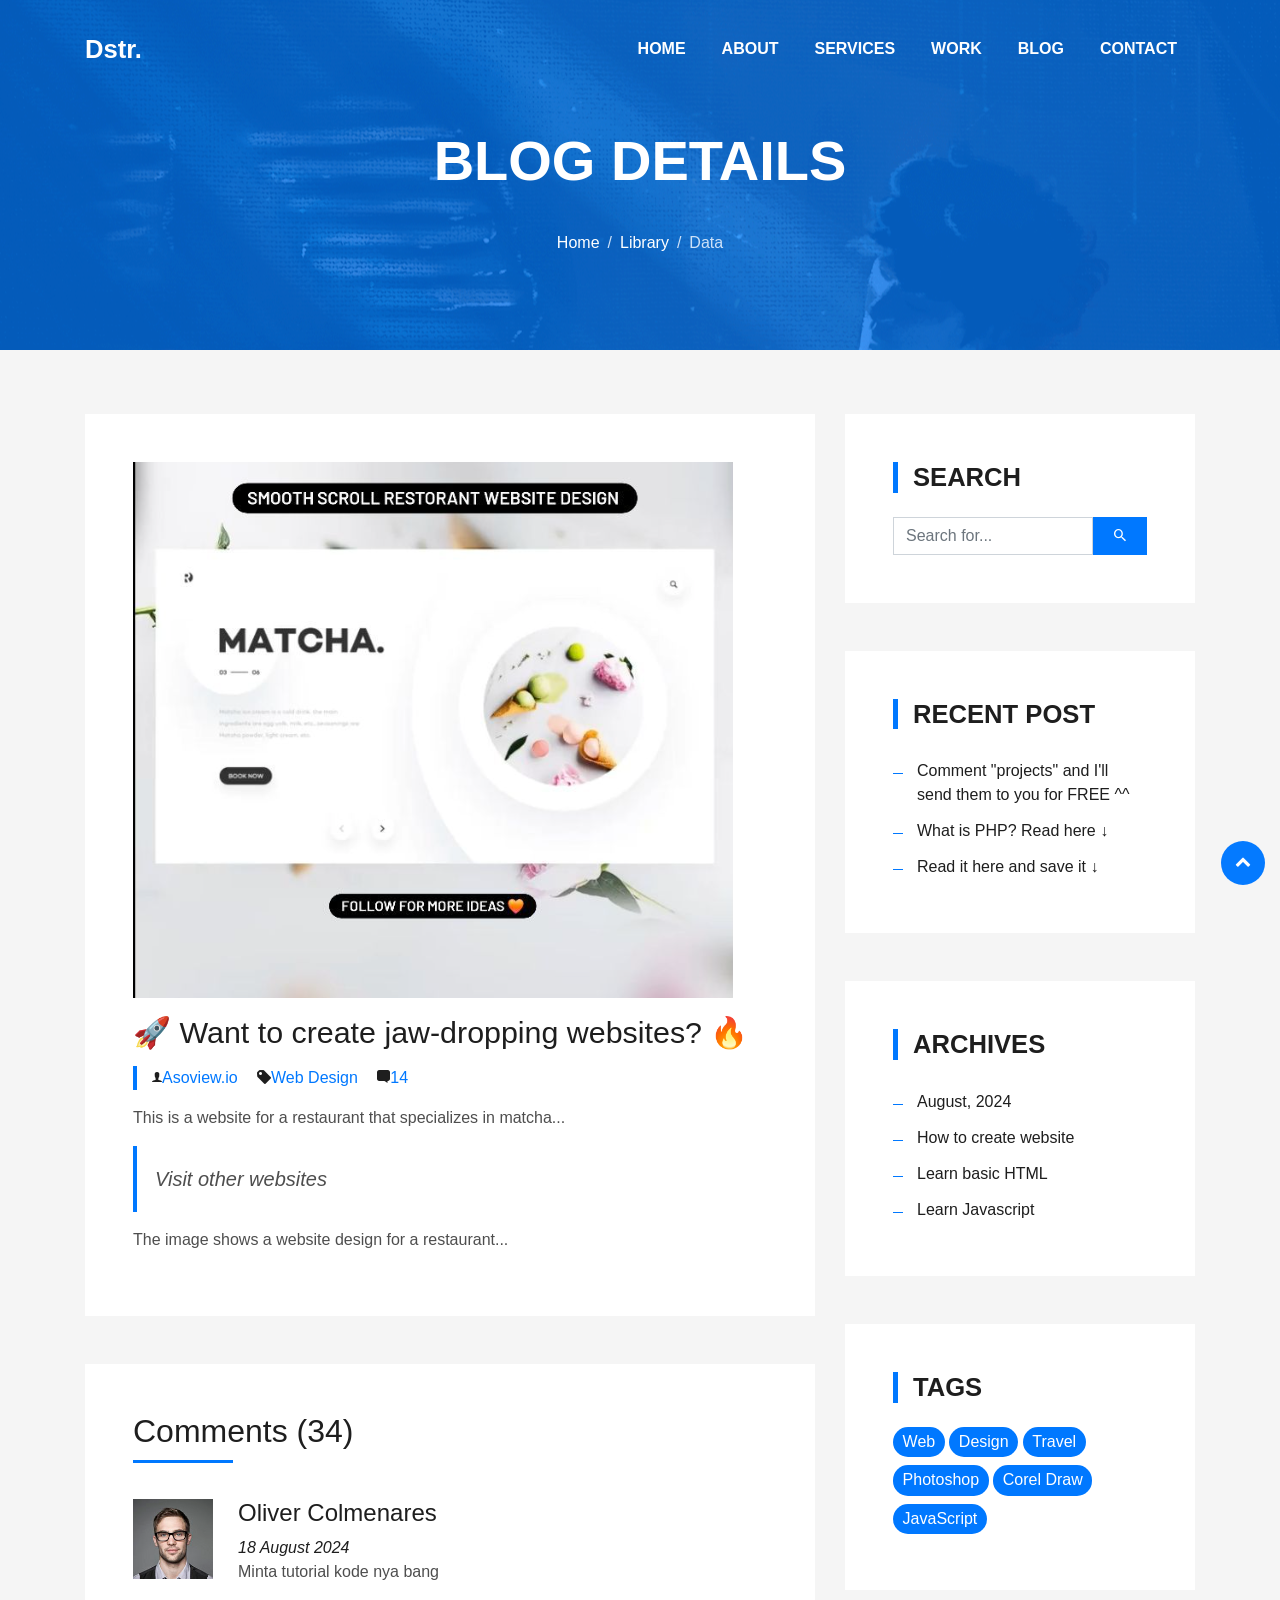
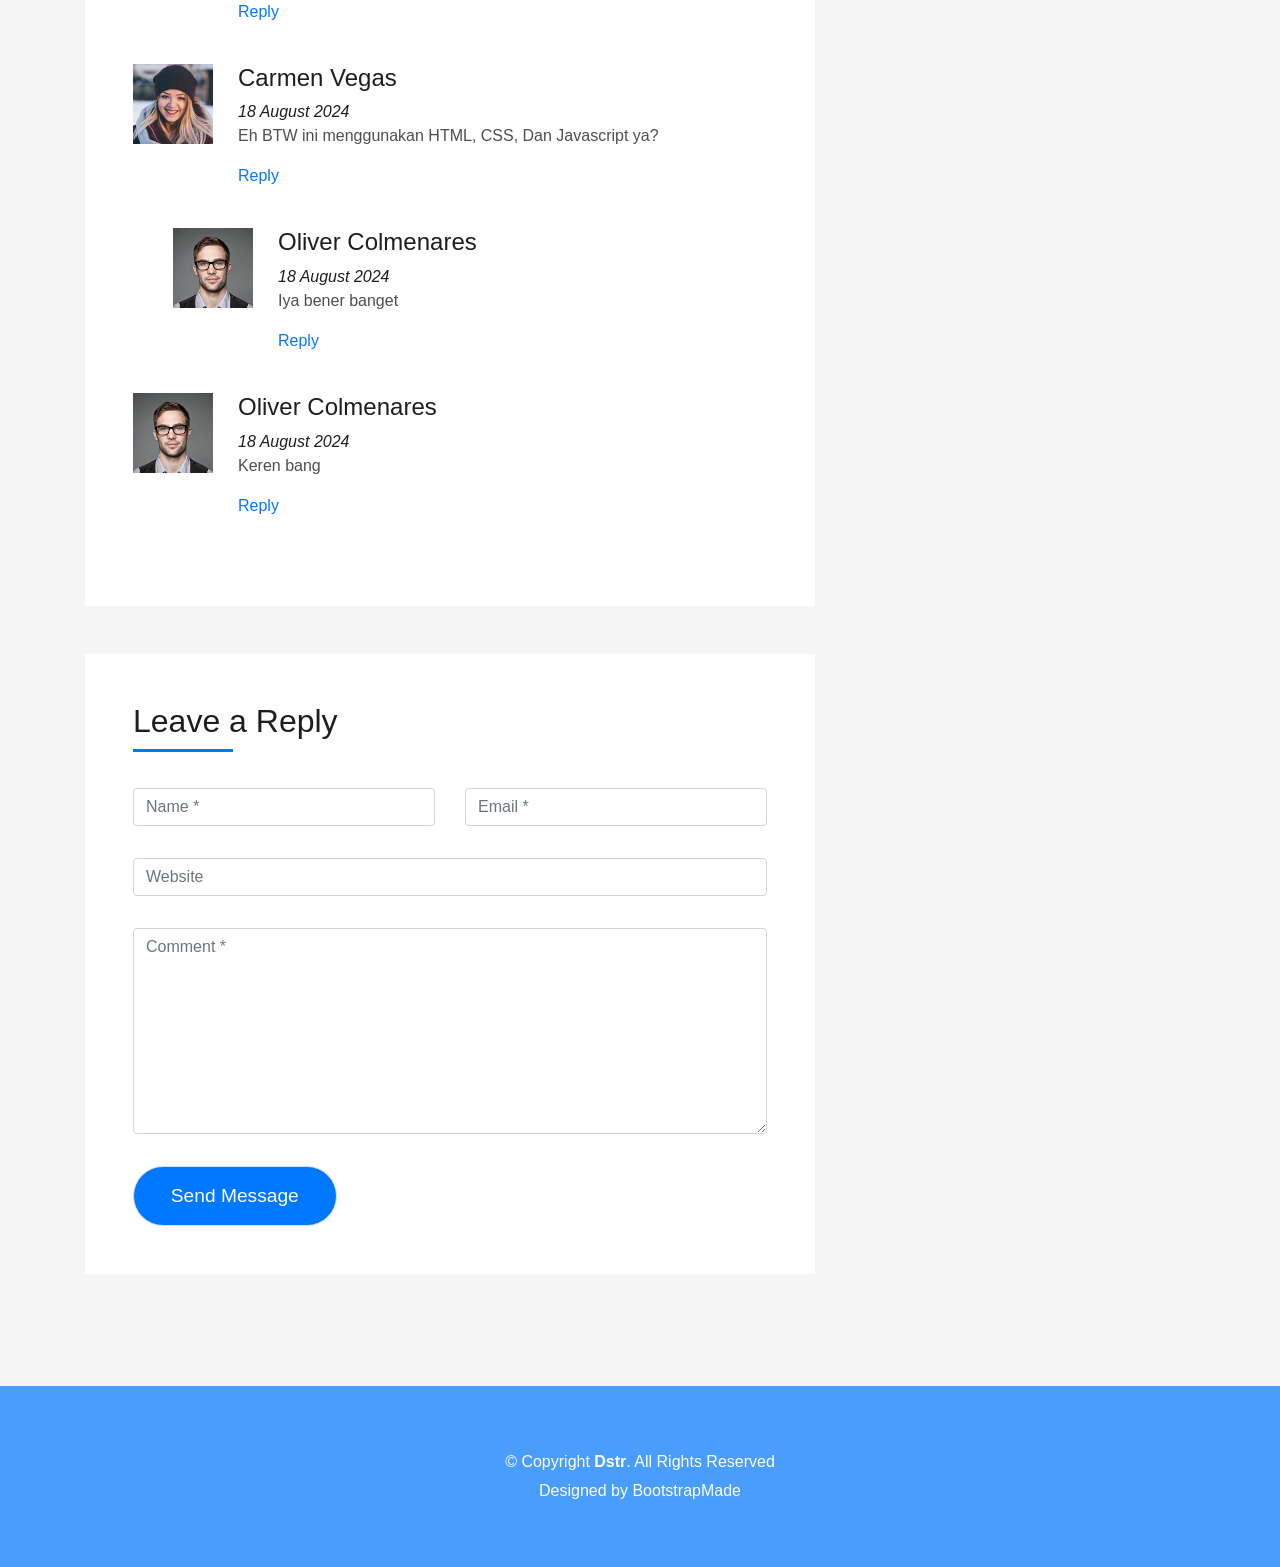
<file: blog-single.html>
<!DOCTYPE html>
<html lang="en">
  <head>
    <meta charset="utf-8" />
    <title>Dimas-Satria | Blog</title>
    <meta name="viewport" content="width=device-width, initial-scale=1.0" />
    <meta name="keywords" content="" />
    <meta name="description" content="" />

    <!-- Favicons -->
    <link rel="icon" href="img/logo.ico" />
    <link rel="apple-touch-icon" href="img/logo.ico" />

    <!-- Bootstrap CSS File -->
    <link rel="stylesheet" href="lib/bootstrap/css/bootstrap.min.css" />

    <!-- Libraries CSS Files -->
    <link rel="stylesheet" href="lib/font-awesome/css/font-awesome.min.css" />
    <link rel="stylesheet" href="lib/animate/animate.min.css" />
    <link rel="stylesheet" href="lib/ionicons/css/ionicons.min.css" />
    <link rel="stylesheet" href="lib/owlcarousel/assets/owl.carousel.min.css" />
    <link rel="stylesheet" href="lib/lightbox/css/lightbox.min.css" />

    <!-- Main Stylesheet File -->
    <link rel="stylesheet" href="css/style.css" />
  </head>

  <body>
    <!-- Navbar -->
    <nav
      class="navbar navbar-b navbar-trans navbar-expand-md fixed-top"
      id="mainNav"
    >
      <div class="container">
        <a class="navbar-brand js-scroll" href="#page-top">Dstr.</a>
        <button
          class="navbar-toggler collapsed"
          type="button"
          data-toggle="collapse"
          data-target="#navbarDefault"
          aria-controls="navbarDefault"
          aria-expanded="false"
          aria-label="Toggle navigation"
        >
          <span></span>
          <span></span>
          <span></span>
        </button>
        <div
          class="navbar-collapse collapse justify-content-end"
          id="navbarDefault"
        >
          <ul class="navbar-nav">
            <li class="nav-item">
              <a class="nav-link js-scroll" href="index.html">Home</a>
            </li>
            <li class="nav-item">
              <a class="nav-link js-scroll" href="#">About</a>
            </li>
            <li class="nav-item">
              <a class="nav-link js-scroll" href="#">Services</a>
            </li>
            <li class="nav-item">
              <a class="nav-link js-scroll" href="#">Work</a>
            </li>
            <li class="nav-item">
              <a class="nav-link js-scroll" href="#">Blog</a>
            </li>
            <li class="nav-item">
              <a class="nav-link js-scroll" href="#">Contact</a>
            </li>
          </ul>
        </div>
      </div>
    </nav>

    <!-- Intro Section -->
    <div
      class="intro intro-single route bg-image"
      style="background-image: url('img/pl.gif')"
    >
      <div class="overlay-mf"></div>
      <div class="intro-content display-table">
        <div class="table-cell">
          <div class="container">
            <h2 class="intro-title mb-4">Blog Details</h2>
            <ol class="breadcrumb d-flex justify-content-center">
              <li class="breadcrumb-item"><a href="#">Home</a></li>
              <li class="breadcrumb-item"><a href="#">Library</a></li>
              <li class="breadcrumb-item active">Data</li>
            </ol>
          </div>
        </div>
      </div>
    </div>

    <!-- Blog Single Section -->
    <section class="blog-wrapper sect-pt4" id="blog">
      <div class="container">
        <div class="row">
          <!-- Main Content -->
          <div class="col-md-8">
            <div class="post-box">
              <div class="post-thumb">
                <img
                  src="img/blog.jpg"
                  class="img-fluid"
                  alt="Blog Thumbnail"
                />
              </div>
              <div class="post-meta">
                <h1 class="article-title">
                  🚀 Want to create jaw-dropping websites? 🔥
                </h1>
                <ul>
                  <li>
                    <span class="ion-ios-person"></span
                    ><a href="#">Asoview.io</a>
                  </li>
                  <li>
                    <span class="ion-pricetag"></span><a href="#">Web Design</a>
                  </li>
                  <li><span class="ion-chatbox"></span><a href="#">14</a></li>
                </ul>
              </div>
              <div class="article-content">
                <p>
                  This is a website for a restaurant that specializes in
                  matcha...
                </p>
                <blockquote class="blockquote">
                  <p class="mb-0">Visit other websites</p>
                </blockquote>
                <p>The image shows a website design for a restaurant...</p>
              </div>
            </div>

            <!-- Comments -->
            <div class="box-comments">
              <div class="title-box-2">
                <h4 class="title-comments title-left">Comments (34)</h4>
              </div>
              <ul class="list-comments">
                <!-- Comment 1 -->
                <li>
                  <div class="comment-avatar">
                    <img src="img/testimonial-2.jpg" alt="Oliver Colmenares" />
                  </div>
                  <div class="comment-details">
                    <h4 class="comment-author">Oliver Colmenares</h4>
                    <span>18 August 2024</span>
                    <p>Minta tutorial kode nya bang</p>
                    <a href="#">Reply</a>
                  </div>
                </li>
                <!-- Comment 2 -->
                <li>
                  <div class="comment-avatar">
                    <img src="img/testimonial-4.jpg" alt="Carmen Vegas" />
                  </div>
                  <div class="comment-details">
                    <h4 class="comment-author">Carmen Vegas</h4>
                    <span>18 August 2024</span>
                    <p>Eh BTW ini menggunakan HTML, CSS, Dan Javascript ya?</p>
                    <a href="#">Reply</a>
                  </div>
                </li>
                <!-- Nested Comment -->
                <li class="comment-children">
                  <div class="comment-avatar">
                    <img src="img/testimonial-2.jpg" alt="Oliver Colmenares" />
                  </div>
                  <div class="comment-details">
                    <h4 class="comment-author">Oliver Colmenares</h4>
                    <span>18 August 2024</span>
                    <p>Iya bener banget</p>
                    <a href="#">Reply</a>
                  </div>
                </li>
                <!-- Comment 4 -->
                <li>
                  <div class="comment-avatar">
                    <img src="img/testimonial-2.jpg" alt="Oliver Colmenares" />
                  </div>
                  <div class="comment-details">
                    <h4 class="comment-author">Oliver Colmenares</h4>
                    <span>18 August 2024</span>
                    <p>Keren bang</p>
                    <a href="#">Reply</a>
                  </div>
                </li>
              </ul>
            </div>

            <!-- Comment Form -->
            <div class="form-comments">
              <div class="title-box-2">
                <h3 class="title-left">Leave a Reply</h3>
              </div>
              <form class="form-mf">
                <div class="row">
                  <div class="col-md-6 mb-3">
                    <div class="form-group">
                      <input
                        type="text"
                        class="form-control input-mf"
                        id="inputName"
                        placeholder="Name *"
                        required
                      />
                    </div>
                  </div>
                  <div class="col-md-6 mb-3">
                    <div class="form-group">
                      <input
                        type="email"
                        class="form-control input-mf"
                        id="inputEmail1"
                        placeholder="Email *"
                        required
                      />
                    </div>
                  </div>
                  <div class="col-md-12 mb-3">
                    <div class="form-group">
                      <input
                        type="url"
                        class="form-control input-mf"
                        id="inputUrl"
                        placeholder="Website"
                      />
                    </div>
                  </div>
                  <div class="col-md-12 mb-3">
                    <div class="form-group">
                      <textarea
                        id="textMessage"
                        class="form-control input-mf"
                        placeholder="Comment *"
                        name="message"
                        cols="45"
                        rows="8"
                        required
                      ></textarea>
                    </div>
                  </div>
                  <div class="col-md-12">
                    <button
                      type="submit"
                      class="button button-a button-big button-rouded"
                    >
                      Send Message
                    </button>
                  </div>
                </div>
              </form>
            </div>
          </div>

          <!-- Sidebar -->
          <div class="col-md-4">
            <!-- Search Widget -->
            <div class="widget-sidebar sidebar-search">
              <h5 class="sidebar-title">Search</h5>
              <div class="sidebar-content">
                <form>
                  <div class="input-group">
                    <input
                      type="text"
                      class="form-control"
                      placeholder="Search for..."
                    />
                    <span class="input-group-btn">
                      <button
                        class="btn btn-secondary btn-search"
                        type="button"
                      >
                        <span class="ion-android-search"></span>
                      </button>
                    </span>
                  </div>
                </form>
              </div>
            </div>

            <!-- Recent Posts Widget -->
            <div class="widget-sidebar">
              <h5 class="sidebar-title">Recent Post</h5>
              <div class="sidebar-content">
                <ul class="list-sidebar">
                  <li>
                    <a
                      href="https://www.instagram.com/reel/C-0kKC9gFX7/?utm_source=ig_web_copy_link&igsh=MzRlODBiNWFlZA=="
                      >Comment "projects" and I'll send them to you for FREE
                      ^^</a
                    >
                  </li>
                  <li>
                    <a
                      href="https://www.instagram.com/reel/C-xwrn-tOTh/?utm_source=ig_web_copy_link&igsh=MzRlODBiNWFlZA=="
                      >What is PHP? Read here ↓</a
                    >
                  </li>
                  <li>
                    <a
                      href="https://www.instagram.com/reel/C-u5hKoNGR_/?utm_source=ig_web_copy_link&igsh=MzRlODBiNWFlZA=="
                      >Read it here and save it ↓</a
                    >
                  </li>
                </ul>
              </div>
            </div>

            <!-- Archives Widget -->
            <div class="widget-sidebar">
              <h5 class="sidebar-title">Archives</h5>
              <div class="sidebar-content">
                <ul class="list-sidebar">
                  <li><a href="#">August, 2024</a></li>
                  <li><a href="#">How to create website</a></li>
                  <li><a href="#">Learn basic HTML</a></li>
                  <li><a href="#">Learn Javascript</a></li>
                </ul>
              </div>
            </div>

            <!-- Tags Widget -->
            <div class="widget-sidebar widget-tags">
              <h5 class="sidebar-title">Tags</h5>
              <div class="sidebar-content">
                <ul>
                  <li><a href="#">Web</a></li>
                  <li><a href="#">Design</a></li>
                  <li><a href="#">Travel</a></li>
                  <li><a href="#">Photoshop</a></li>
                  <li><a href="#">Corel Draw</a></li>
                  <li><a href="#">JavaScript</a></li>
                </ul>
              </div>
            </div>
          </div>
        </div>
      </div>
    </section>

    <!-- Footer -->
    <section
      class="paralax-mf footer-paralax bg-image sect-mt4 route"
      style="background-image: url('img/pl.gif')"
    >
      <div class="overlay-mf"></div>
      <footer>
        <div class="container">
          <div class="row">
            <div class="col-sm-12">
              <div class="copyright-box">
                <p class="copyright">
                  &copy; Copyright <strong>Dstr</strong>. All Rights Reserved
                </p>
                <div class="credits">
                  Designed by
                  <a href="https://bootstrapmade.com/">BootstrapMade</a>
                </div>
              </div>
            </div>
          </div>
        </div>
      </footer>
    </section>

    <!-- Back to Top Button -->
    <a href="#" class="back-to-top"><i class="fa fa-chevron-up"></i></a>

    <!-- Preloader -->
    <div id="preloader"></div>

    <!-- JavaScript Libraries -->
    <script src="lib/jquery/jquery.min.js"></script>
    <script src="lib/jquery/jquery-migrate.min.js"></script>
    <script src="lib/popper/popper.min.js"></script>
    <script src="lib/bootstrap/js/bootstrap.min.js"></script>
    <script src="lib/easing/easing.min.js"></script>
    <script src="lib/counterup/jquery.waypoints.min.js"></script>
    <script src="lib/counterup/jquery.counterup.js"></script>
    <script src="lib/owlcarousel/owl.carousel.min.js"></script>
    <script src="lib/lightbox/js/lightbox.min.js"></script>
    <script src="lib/typed/typed.min.js"></script>

    <!-- Contact Form JavaScript File -->
    <script src="contactform/contactform.js"></script>

    <!-- Main JavaScript File -->
    <script src="js/main.js"></script>
  </body>
</html>
</file>
<file: css/style.css>
/*
  Theme Name: DevFolio
  Theme URL: https://bootstrapmade.com/devfolio-bootstrap-portfolio-html-template/
  Author: BootstrapMade.com
  License: https://bootstrapmade.com/license/
*/

/*======================================
//--//-->   STYLES GENERALES
======================================*/

body {
  background-color: #f5f5f5;
  color: #4e4e4e;
}

h1,
h2,
h3,
h4,
h5,
h6 {
  color: #1e1e1e;
}

a {
  color: #1e1e1e;
  transition: all 0.5s ease-in-out;
}

a:hover {
  color: #0078ff;
  text-decoration: none;
  transition: all 0.5s ease-in-out;
}

.p-r {
  position: relative;
}

.color-a {
  color: #0078ff;
}

.color-d {
  color: #f5f5f5;
}

.color-text-a {
  color: #4e4e4e;
}

.box-shadow,
.paralax-mf,
.service-box,
.work-box,
.card-blog {
  box-shadow: 0 13px 8px -10px rgba(0, 0, 0, 0.1);
}

.box-shadow-a,
.button:hover {
  box-shadow: 0 0 0 4px #cde1f8;
}

.display-5 {
  font-size: 2.5rem;
  font-weight: 300;
  line-height: 1.1;
}

.display-6 {
  font-size: 2rem;
  font-weight: 300;
  line-height: 1.1;
}

.avatar {
  width: 32px;
  height: 32px;
  margin-right: 4px;
  overflow: hidden;
}

.bg-image {
  background-repeat: no-repeat;
  background-attachment: fixed;
  background-size: cover;
  background-position: center center;
}

.overlay-mf {
  background-color: #0078ff;
}

.overlay-mf {
  position: absolute;
  top: 0;
  left: 0px;
  padding: 0;
  height: 100%;
  width: 100%;
  opacity: .7;
}

.paralax-mf {
  position: relative;
  padding: 8rem 0;
}

.display-table {
  width: 100%;
  height: 100%;
  display: table;
}

.table-cell {
  display: table-cell;
  vertical-align: middle;
}

/*--/ Sections /--*/

.sect-4 {
  padding: 4rem 0;
}

.sect-pt4 {
  padding-top: 4rem;
}

.sect-mt4 {
  margin-top: 4rem;
}

/*--/ Title s /--*/

.title-s {
  font-weight: 600;
  color: #1e1e1e;
  font-size: 1.1rem;
}

/*--/ Title A /--*/

.title-box {
  margin-bottom: 4rem;
}

.title-a {
  font-size: 3rem;
  font-weight: bold;
  text-transform: uppercase;
}

.subtitle-a {
  color: #4e4e4e;
}

.line-mf {
  width: 40px;
  height: 5px;
  background-color: #0078ff;
  margin: 0 auto;
}

/*--/ Title Left /--*/

.title-box-2 {
  margin-bottom: 3rem;
}

.title-left {
  font-size: 2rem;
  position: relative;
}

.title-left:before {
  content: '';
  position: absolute;
  height: 3px;
  background-color: #0078ff;
  width: 100px;
  bottom: -12px;
}

/*------/ Box /------*/

.box-pl2 {
  padding-left: 2rem;
}

.box-shadow-full {
  padding: 3rem 1.25rem;
  position: relative;
  background-color: #fff;
  margin-bottom: 3rem;
  z-index: 2;
  box-shadow: 0 1px 1px 0 rgba(0, 0, 0, 0.06), 0 2px 5px 0 rgba(0, 0, 0, 0.2);
}

/*------/ Socials /------*/

.socials {
  padding: 1.5rem 0;
}

.socials ul li {
  display: inline-block;
}

.socials .ico-circle {
  height: 40px;
  width: 40px;
  font-size: 1.7rem;
  border-radius: 50%;
  line-height: 1.4;
  margin: 0 15px 0 0;
  box-shadow: 0 0 0 3px #0078ff;
  transition: all 500ms ease;
}

.socials .ico-circle:hover {
  background-color: #0078ff;
  color: #fff;
  box-shadow: 0 0 0 3px #cde1f8;
  transition: all 500ms ease;
}

/*------/ Ul resect /------*/

.ul-resect,
.socials ul,
.list-ico,
.blog-wrapper .post-meta ul,
.box-comments .list-comments,
.widget-sidebar .list-sidebar,
.widget-tags ul {
  list-style: none;
  padding-left: 0;
  margin-bottom: 0;
}

.list-ico {
  line-height: 2;
}

.list-ico span {
  color: #0078ff;
  margin-right: 10px;
}

/*------/ Ico Circle /------*/

.ico-circle {
  height: 100px;
  width: 100px;
  font-size: 2rem;
  border-radius: 50%;
  line-height: 1.55;
  margin: 0 auto;
  text-align: center;
  box-shadow: 0 0 0 10px #0078ff;
  display: block;
}

/*------/ Owl Carousel /------*/

.owl-theme .owl-dots {
  text-align: center;
  margin-top: 18px;
}

.owl-theme .owl-dots .owl-dot {
  display: inline-block;
}

.owl-theme .owl-dots .owl-dot span {
  width: 18px;
  height: 7px;
  margin: 5px 5px;
  background: #cde1f8;
  border: 0px solid #cde1f8;
  display: block;
  transition: all 0.6s ease-in-out;
  cursor: pointer;
}

.owl-theme .owl-dots .owl-dot:hover span {
  background-color: #cde1f8;
}

.owl-theme .owl-dots .owl-dot.active span {
  background-color: #1B1B1B;
  width: 25px;
}

/*--/ Scrolltop s /--*/

.scrolltop-mf {
  position: relative;
  display: none;
}

.scrolltop-mf span {
  z-index: 999;
  position: fixed;
  width: 42px;
  height: 42px;
  background-color: #0078ff;
  opacity: .7;
  font-size: 1.6rem;
  line-height: 1.5;
  text-align: center;
  color: #fff;
  top: auto;
  left: auto;
  right: 30px;
  bottom: 50px;
  cursor: pointer;
  border-radius: 50%;
}

/* Back to top button */

.back-to-top {
  position: fixed;
  display: none;
  background: #0078ff;
  color: #fff;
  width: 44px;
  height: 44px;
  text-align: center;
  line-height: 1;
  font-size: 16px;
  border-radius: 50%;
  right: 15px;
  bottom: 15px;
  transition: background 0.5s;
  z-index: 11;
}

.back-to-top i {
  padding-top: 12px;
  color: #fff;
}

/* Prelaoder */

#preloader {
  position: fixed;
  top: 0;
  left: 0;
  right: 0;
  bottom: 0;
  z-index: 9999;
  overflow: hidden;
  background: #fff;
}

#preloader:before {
  content: "";
  position: fixed;
  top: calc(50% - 30px);
  left: calc(50% - 30px);
  border: 6px solid #f2f2f2;
  border-top: 6px solid #0078ff;
  border-radius: 50%;
  width: 60px;
  height: 60px;
  -webkit-animation: animate-preloader 1s linear infinite;
  animation: animate-preloader 1s linear infinite;
}

@-webkit-keyframes animate-preloader {
  0% {
    -webkit-transform: rotate(0deg);
    transform: rotate(0deg);
  }

  100% {
    -webkit-transform: rotate(360deg);
    transform: rotate(360deg);
  }
}

@keyframes animate-preloader {
  0% {
    -webkit-transform: rotate(0deg);
    transform: rotate(0deg);
  }

  100% {
    -webkit-transform: rotate(360deg);
    transform: rotate(360deg);
  }
}

/*======================================
//--//-->   NAVBAR
======================================*/

.navbar-b {
  transition: all .5s ease-in-out;
  background-color: transparent;
  padding-top: 1.563rem;
  padding-bottom: 1.563rem;
}

.navbar-b.navbar-reduce {
  box-shadow: 0px 6px 9px 0px rgba(0, 0, 0, 0.06);
}

.navbar-b.navbar-trans .nav-item,
.navbar-b.navbar-reduce .nav-item {
  position: relative;
  padding-right: 10px;
  padding-left: 0;
}

.navbar-b.navbar-trans .nav-link,
.navbar-b.navbar-reduce .nav-link {
  color: #fff;
  text-transform: uppercase;
  font-weight: 600;
}

.navbar-b.navbar-trans .nav-link:before,
.navbar-b.navbar-reduce .nav-link:before {
  content: '';
  position: absolute;
  margin-left: 0px;
  width: 0%;
  bottom: 0;
  left: 0;
  height: 2px;
  transition: all 500ms ease;
}

.navbar-b.navbar-trans .nav-link:hover,
.navbar-b.navbar-reduce .nav-link:hover {
  color: #1B1B1B;
}

.navbar-b.navbar-trans .nav-link:hover:before,
.navbar-b.navbar-reduce .nav-link:hover:before {
  width: 35px;
}

.navbar-b.navbar-trans .show > .nav-link:before,
.navbar-b.navbar-trans .active > .nav-link:before,
.navbar-b.navbar-trans .nav-link.show:before,
.navbar-b.navbar-trans .nav-link.active:before,
.navbar-b.navbar-reduce .show > .nav-link:before,
.navbar-b.navbar-reduce .active > .nav-link:before,
.navbar-b.navbar-reduce .nav-link.show:before,
.navbar-b.navbar-reduce .nav-link.active:before {
  width: 35px;
}

.navbar-b.navbar-trans .nav-link:before {
  background-color: #fff;
}

.navbar-b.navbar-trans .nav-link:hover {
  color: #fff;
}

.navbar-b.navbar-trans .show > .nav-link,
.navbar-b.navbar-trans .active > .nav-link,
.navbar-b.navbar-trans .nav-link.show,
.navbar-b.navbar-trans .nav-link.active {
  color: #fff;
}

.navbar-b.navbar-reduce {
  transition: all .5s ease-in-out;
  background-color: #fff;
  padding-top: 15px;
  padding-bottom: 15px;
}

.navbar-b.navbar-reduce .nav-link {
  color: #0078ff;
}

.navbar-b.navbar-reduce .nav-link:before {
  background-color: #0078ff;
}

.navbar-b.navbar-reduce .nav-link:hover {
  color: #0078ff;
}

.navbar-b.navbar-reduce .show > .nav-link,
.navbar-b.navbar-reduce .active > .nav-link,
.navbar-b.navbar-reduce .nav-link.show,
.navbar-b.navbar-reduce .nav-link.active {
  color: #0078ff;
}

.navbar-b.navbar-reduce .navbar-brand {
  color: #0078ff;
}

.navbar-b.navbar-reduce .navbar-toggler span {
  background-color: #1B1B1B;
}

.navbar-b .navbar-brand {
  color: #fff;
  font-size: 1.6rem;
  font-weight: 600;
}

.navbar-b .navbar-nav .dropdown-item.show .dropdown-menu,
.navbar-b .dropdown.show .dropdown-menu,
.navbar-b .dropdown-btn.show .dropdown-menu {
  -webkit-transform: translate3d(0px, 0px, 0px);
  transform: translate3d(0px, 0px, 0px);
  visibility: visible !important;
}

.navbar-b .dropdown-menu {
  margin: 1.12rem 0 0;
  border-radius: 0;
}

.navbar-b .dropdown-menu .dropdown-item {
  padding: .7rem 1.7rem;
  transition: all 500ms ease;
}

.navbar-b .dropdown-menu .dropdown-item:hover {
  background-color: #0078ff;
  color: #fff;
  transition: all 500ms ease;
}

.navbar-b .dropdown-menu .dropdown-item.active {
  background-color: #0078ff;
}

/*--/ Hamburger Navbar /--*/

.navbar-toggler {
  position: relative;
}

.navbar-toggler:focus,
.navbar-toggler:active {
  outline: 0;
}

.navbar-toggler span {
  display: block;
  background-color: #fff;
  height: 3px;
  width: 25px;
  margin-top: 4px;
  margin-bottom: 4px;
  -webkit-transform: rotate(0deg);
  transform: rotate(0deg);
  left: 0;
  opacity: 1;
}

.navbar-toggler span:nth-child(1),
.navbar-toggler span:nth-child(3) {
  transition: -webkit-transform .35s ease-in-out;
  transition: transform .35s ease-in-out;
  transition: transform .35s ease-in-out, -webkit-transform .35s ease-in-out;
}

.navbar-toggler:not(.collapsed) span:nth-child(1) {
  position: absolute;
  left: 12px;
  top: 10px;
  -webkit-transform: rotate(135deg);
  transform: rotate(135deg);
  opacity: 0.9;
}

.navbar-toggler:not(.collapsed) span:nth-child(2) {
  height: 12px;
  visibility: hidden;
  background-color: transparent;
}

.navbar-toggler:not(.collapsed) span:nth-child(3) {
  position: absolute;
  left: 12px;
  top: 10px;
  -webkit-transform: rotate(-135deg);
  transform: rotate(-135deg);
  opacity: 0.9;
}

/*======================================
//--//-->   INTRO
======================================*/

.intro {
  height: 100vh;
  position: relative;
  color: #fff;
}

.intro .intro-content {
  text-align: center;
  position: absolute;
}

.intro .overlay-itro {
  background-color: rgba(0, 0, 0, 0.6);
  position: absolute;
  top: 0;
  left: 0px;
  padding: 0;
  height: 100%;
  width: 100%;
  opacity: .9;
}

.intro .intro-title {
  color: #fff;
  font-weight: 600;
  font-size: 3rem;
}

.intro .intro-subtitle {
  font-size: 1.5rem;
  font-weight: 300;
}

.intro .text-slider-items {
  display: none;
}

.intro-single {
  height: 350px;
}

.intro-single .intro-content {
  margin-top: 30px;
}

.intro-single .intro-title {
  text-transform: uppercase;
  font-size: 3rem;
}

.intro-single .breadcrumb {
  background-color: transparent;
  color: #0078ff;
}

.intro-single .breadcrumb .breadcrumb-item:before {
  color: #cde1f8;
}

.intro-single .breadcrumb .breadcrumb-item.active {
  color: #cde1f8;
}

.intro-single .breadcrumb a {
  color: #fff;
}

/*======================================
//--//-->   ABOUT
======================================*/

.about-mf .box-shadow-full {
  padding-top: 4rem;
  padding-bottom: 4rem;
}

.about-mf .about-img {
  margin-bottom: 2rem;
}

.about-mf .about-img img {
  margin-left: 10px;
}

.skill-mf span {
  color: #4e4e4e;
}

.skill-mf .progress {
  background-color: #cde1f8;
  margin: .5rem 0 1.2rem 0;
  border-radius: 0;
  height: .7rem;
}

.skill-mf .progress .progress-bar {
  height: .7rem;
  background-color: #0078ff;
}

/*======================================
//--//-->   SERVICES
======================================*/

.service-box {
  background-color: #fff;
  padding: 2.5rem 1.3rem;
  border-radius: 1rem;
  margin-bottom: 3rem;
}

.service-box:hover .ico-circle {
  transition: all 500ms ease;
  color: #fff;
  background-color: #0078ff;
  box-shadow: 0 0 0 10px #cde1f8;
}

.service-box .service-ico {
  margin-bottom: 1rem;
  color: #1e1e1e;
}

.service-box .ico-circle {
  transition: all 500ms ease;
  font-size: 4rem;
}

.service-box .s-title {
  font-size: 1.4rem;
  text-transform: uppercase;
  text-align: center;
  padding: .4rem 0;
}

.service-box .s-description {
  color: #4e4e4e;
}

/*======================================
//--//-->   COUNTER
======================================*/

.counter-box {
  color: #fff;
  text-align: center;
}

.counter-ico {
  margin-bottom: 1rem;
}

.counter-ico .ico-circle {
  height: 60px;
  width: 60px;
  line-height: 1.8;
  box-shadow: 0 0 0 10px #cde1f8;
}

.counter-num .counter {
  font-size: 2rem;
  margin-bottom: 0;
}

/*======================================
//--//-->   PORTFOLIO
======================================*/

.work-box {
  margin-bottom: 3rem;
  -webkit-backface-visibility: hidden;
  backface-visibility: hidden;
  background-color: #fff;
}

.work-box:hover img {
  -webkit-transform: scale(1.3);
  transform: scale(1.3);
}

.work-img {
  display: block;
  overflow: hidden;
}

.work-img img {
  transition: all 1s;
}

.work-content {
  padding: 2rem 3% 1rem 4%;
}

.work-content .w-more {
  color: #4e4e4e;
  font-size: .8rem;
}

.work-content .w-more .w-ctegory {
  color: #0078ff;
}

.work-content .w-like {
  font-size: 2.5rem;
  color: #0078ff;
  float: right;
}

.work-content .w-like a {
  color: #0078ff;
}

.work-content .w-like .num-like {
  font-size: .7rem;
}

.w-title {
  font-size: 1.2rem;
}

/*======================================
//--//-->   TESTIMONIALS
======================================*/

.testimonials .owl-carousel .owl-item img {
  width: auto;
}

.testimonial-box {
  color: #fff;
  text-align: center;
}

.testimonial-box .author-test {
  margin-top: 1rem;
}

.testimonial-box .author-test img {
  margin: 0 auto;
}

.testimonial-box .author {
  color: #fff;
  text-transform: uppercase;
  font-weight: 600;
  margin: 1rem 0;
  display: block;
  font-size: 1.4rem;
}

.testimonial-box .comit {
  font-size: 2rem;
  color: #0078ff;
  background-color: #fff;
  width: 52px;
  height: 52px;
  display: block;
  margin: 0 auto;
  border-radius: 50%;
  line-height: 1.6;
}

/*======================================
//--//-->   BLOG
======================================*/

.card-blog .card-body {
  position: relative;
}

.card-blog .card-category-box {
  position: absolute;
  text-align: center;
  top: -16px;
  left: 15px;
  right: 15px;
  line-height: 25px;
  overflow: hidden;
}

.card-blog .card-category {
  display: inline-block;
  color: #fff;
  padding: 0 15px 5px;
  overflow: hidden;
  background-color: #0078ff;
  border-radius: 4px;
}

.card-blog .card-category .category {
  color: #fff;
  display: inline-block;
  text-transform: uppercase;
  font-size: .7rem;
  letter-spacing: .1px;
  margin-bottom: 0;
}

.card-blog .card-title {
  font-size: 1.3rem;
  margin-top: .6rem;
}

.card-blog .card-description {
  color: #4e4e4e;
}

.card-blog .post-author {
  display: inline-block;
}

.card-blog .post-date {
  color: #4e4e4e;
  display: inline-block;
  float: right;
}

/*======================================
//--//-->   BLOG-SINGLE
======================================*/

.post-box,
.form-comments,
.box-comments,
.widget-sidebar {
  padding: 2rem;
  background-color: #fff;
  margin-bottom: 3rem;
}

.blog-wrapper .article-title {
  font-size: 1.5rem;
}

.blog-wrapper .post-meta {
  margin: 1rem 0;
}

.blog-wrapper .post-meta ul {
  border-left: 4px solid #0078ff;
  margin-top: 1rem;
}

.blog-wrapper .post-meta ul li {
  display: inline-block;
  margin-left: 15px;
}

.blog-wrapper .post-meta ul a {
  color: #0078ff;
}

.blog-wrapper .post-meta ul span {
  color: #1e1e1e;
}

.blog-wrapper .blockquote {
  border-left: 4px solid #0078ff;
  padding: 18px;
  font-style: italic;
}

/*------/ Comments /------*/

.box-comments .list-comments li {
  padding-bottom: 40px;
}

.box-comments .list-comments .comment-avatar {
  display: table-cell;
  vertical-align: top;
}

.box-comments .list-comments .comment-avatar img {
  width: 80px;
  height: 80px;
}

.box-comments .list-comments .comment-author {
  font-size: 1.3rem;
}

.box-comments .list-comments .comment-details {
  display: table-cell;
  vertical-align: top;
  padding-left: 25px;
}

.box-comments .list-comments a {
  color: #0078ff;
}

.box-comments .list-comments span {
  color: #1e1e1e;
  font-style: italic;
}

.box-comments .comment-children {
  margin-left: 40px;
}

/*------/ Sidebar /------*/

.widget-sidebar .sidebar-title {
  font-size: 1.6rem;
  font-weight: 600;
  border-left: 5px solid #0078ff;
  padding-left: 15px;
  text-transform: uppercase;
  margin-bottom: 1.5rem;
}

.widget-sidebar .list-sidebar li {
  position: relative;
  padding: 6px 0 6px 24px;
}

.widget-sidebar .list-sidebar li:before {
  position: absolute;
  content: "";
  width: 10px;
  height: 1px;
  left: 0;
  background-color: #0078ff;
  top: 20px;
}

.sidebar-search input {
  background-color: #fff;
  border-radius: 0;
  transition: all 0.5s ease-in-out;
}

.sidebar-search .btn-search {
  background-color: #0078ff;
  border-color: #0078ff;
  border-radius: 0;
  padding-left: 20px;
  padding-right: 20px;
}

.widget-tags ul li {
  display: inline-block;
  background-color: #0078ff;
  padding: .2rem .6rem;
  margin-bottom: .5rem;
  border-radius: 15px;
}

.widget-tags ul li a {
  color: #fff;
}

/*======================================
//--//-->   CONTACT
======================================*/

.footer-paralax {
  padding: 4rem 0 0 0;
}

.contact-mf {
  margin-top: 4rem;
}

/*======================================
//--//-->   FOOTER
======================================*/

footer {
  text-align: center;
  color: #fff;
  padding-bottom: 4rem;
}

footer .copyright {
  margin-bottom: .3rem;
}

footer .credits {
  margin-bottom: 0;
}

footer .credits a {
  color: #fff;
}

/*======================================
//--//-->   CONtaCT FORM
======================================*/

#sendmessage {
  color: #0078ff;
  border: 1px solid #0078ff;
  display: none;
  text-align: center;
  padding: 15px;
  font-weight: 600;
  margin-bottom: 15px;
}

#errormessage {
  color: red;
  display: none;
  border: 1px solid red;
  text-align: center;
  padding: 15px;
  font-weight: 600;
  margin-bottom: 15px;
}

#sendmessage.show,
#errormessage.show,
.show {
  display: block;
}

.validation {
  color: red;
  display: none;
  margin: 0 0 20px;
  font-weight: 400;
  font-size: 13px;
}

/*======================================
//--//-->   BUTTON
======================================*/

.button {
  display: inline-block;
  padding: .3rem .6rem;
  text-align: center;
  vertical-align: middle;
  -webkit-user-select: none;
  -moz-user-select: none;
  -ms-user-select: none;
  user-select: none;
  font-size: 1rem;
  border-radius: .3rem;
  border: 1px solid transparent;
  transition: all 500ms ease;
  cursor: pointer;
}

.button:focus {
  outline: 0;
}

.button:hover {
  background-color: #0062d3;
  color: #fff;
  transition: all 500ms ease;
}

.button-a {
  background-color: #0078ff;
  color: #fff;
  border-color: #cde1f8;
}

.button-big {
  padding: .9rem 2.3rem;
  font-size: 1.2rem;
}

.button-rouded {
  border-radius: 5rem;
}

.btn-lg {
  padding: .5rem 1rem;
  font-size: 1.25rem;
  line-height: 1.5;
  border-radius: .3rem;
}

@media (min-width: 577px) {
  .counter-box {
    margin-bottom: 1.8rem;
  }
}

@media (min-width: 767px) {
  .about-mf .box-pl2 {
    margin-top: 3rem;
    padding-left: 0rem;
  }

  .card-blog {
    margin-bottom: 3rem;
  }

  .contact-mf .box-pl2 {
    margin-top: 3rem;
    padding-left: 0rem;
  }
}

@media (min-width: 768px) {
  .box-shadow-full {
    padding: 3rem;
  }

  .navbar-b.navbar-trans .nav-item,
  .navbar-b.navbar-reduce .nav-item {
    padding-left: 10px;
  }

  .navbar-b.navbar-trans .nav-link:before,
  .navbar-b.navbar-reduce .nav-link:before {
    margin-left: 18px;
  }

  .intro .intro-title {
    font-size: 4.5rem;
  }

  .intro .intro-subtitle {
    font-size: 2.5rem;
  }

  .intro-single .intro-title {
    font-size: 3.5rem;
  }

  .testimonial-box .description {
    padding: 0 5rem;
  }

  .post-box,
  .form-comments,
  .box-comments,
  .widget-sidebar {
    padding: 3rem;
  }

  .blog-wrapper .article-title {
    font-size: 1.9rem;
  }

  .box-comments .list-comments .comment-author {
    font-size: 1.5rem;
  }
}

@media (min-width: 992px) {
  .testimonial-box .description {
    padding: 0 8rem;
  }
}

@media (min-width: 1200px) {
  .testimonial-box .description {
    padding: 0 13rem;
  }
}

@media (max-width: 768px) {
  .back-to-top {
    bottom: 15px;
  }
}
</file>
